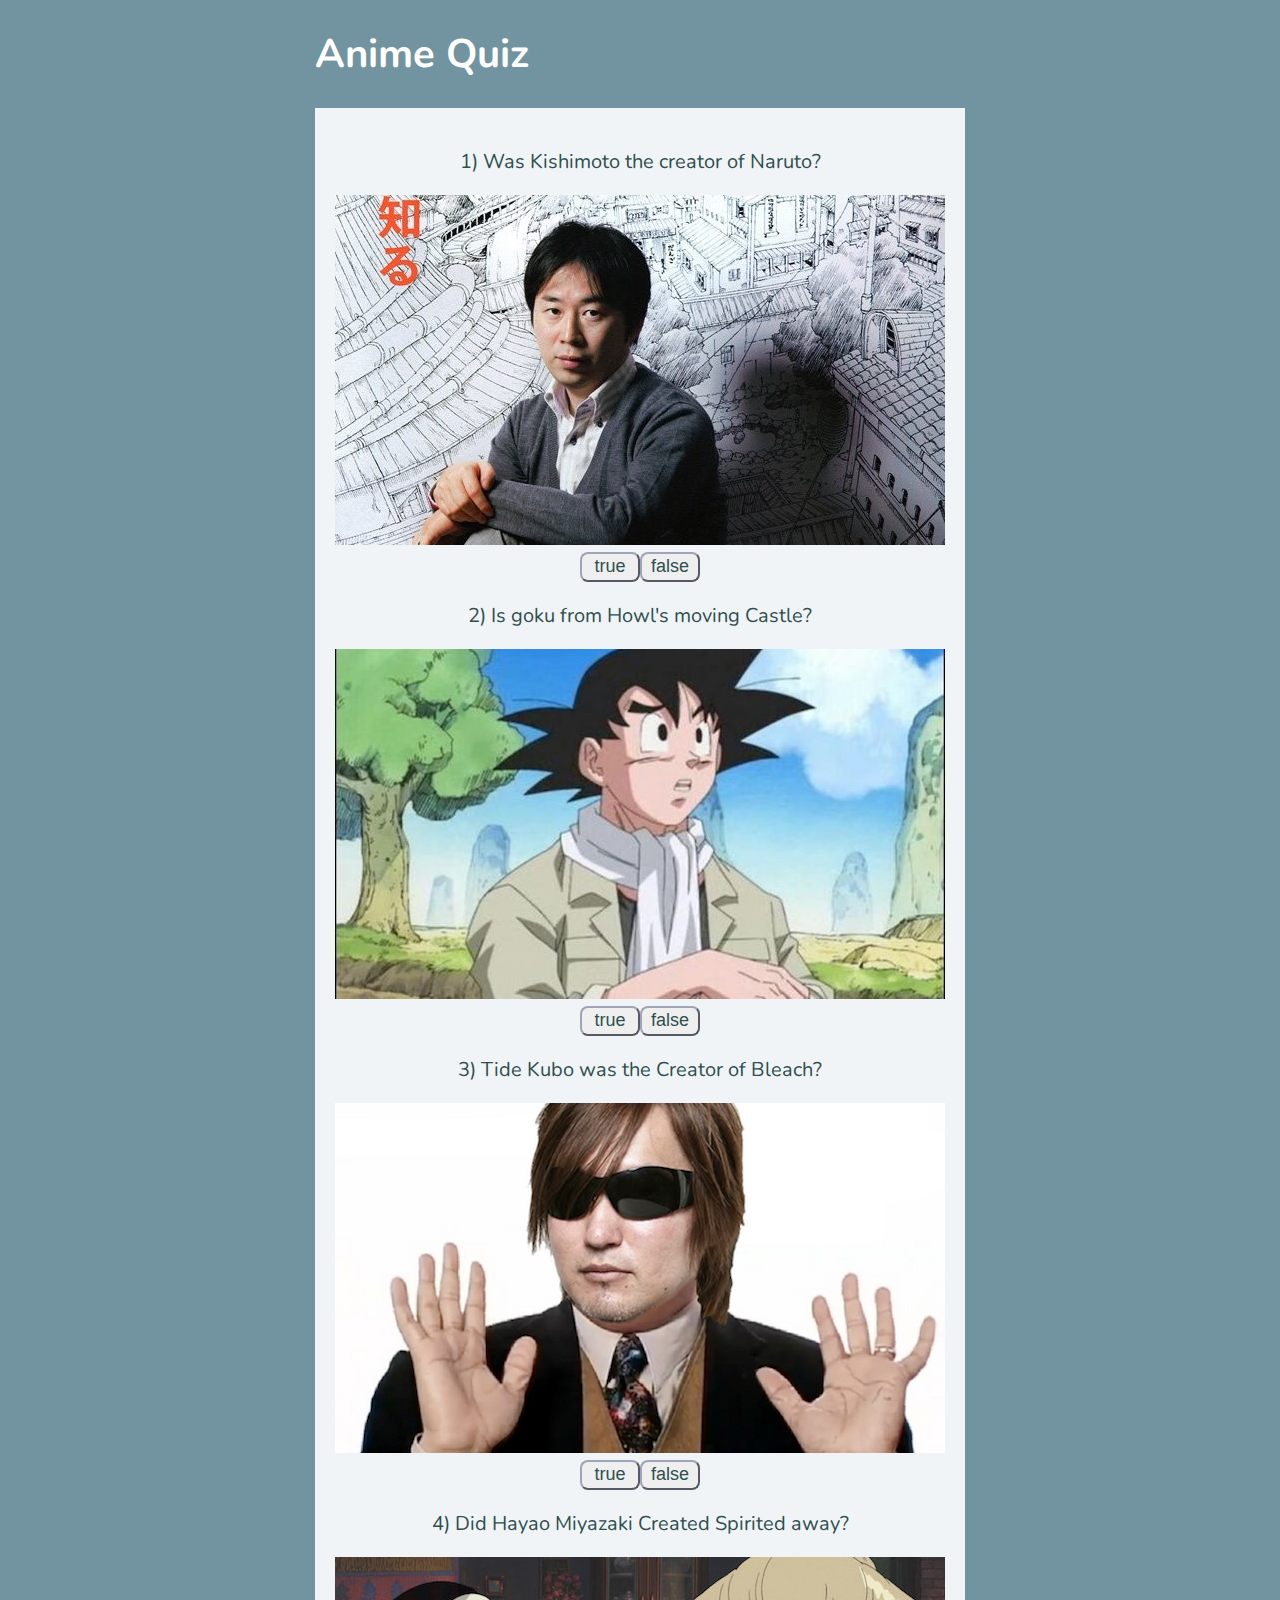
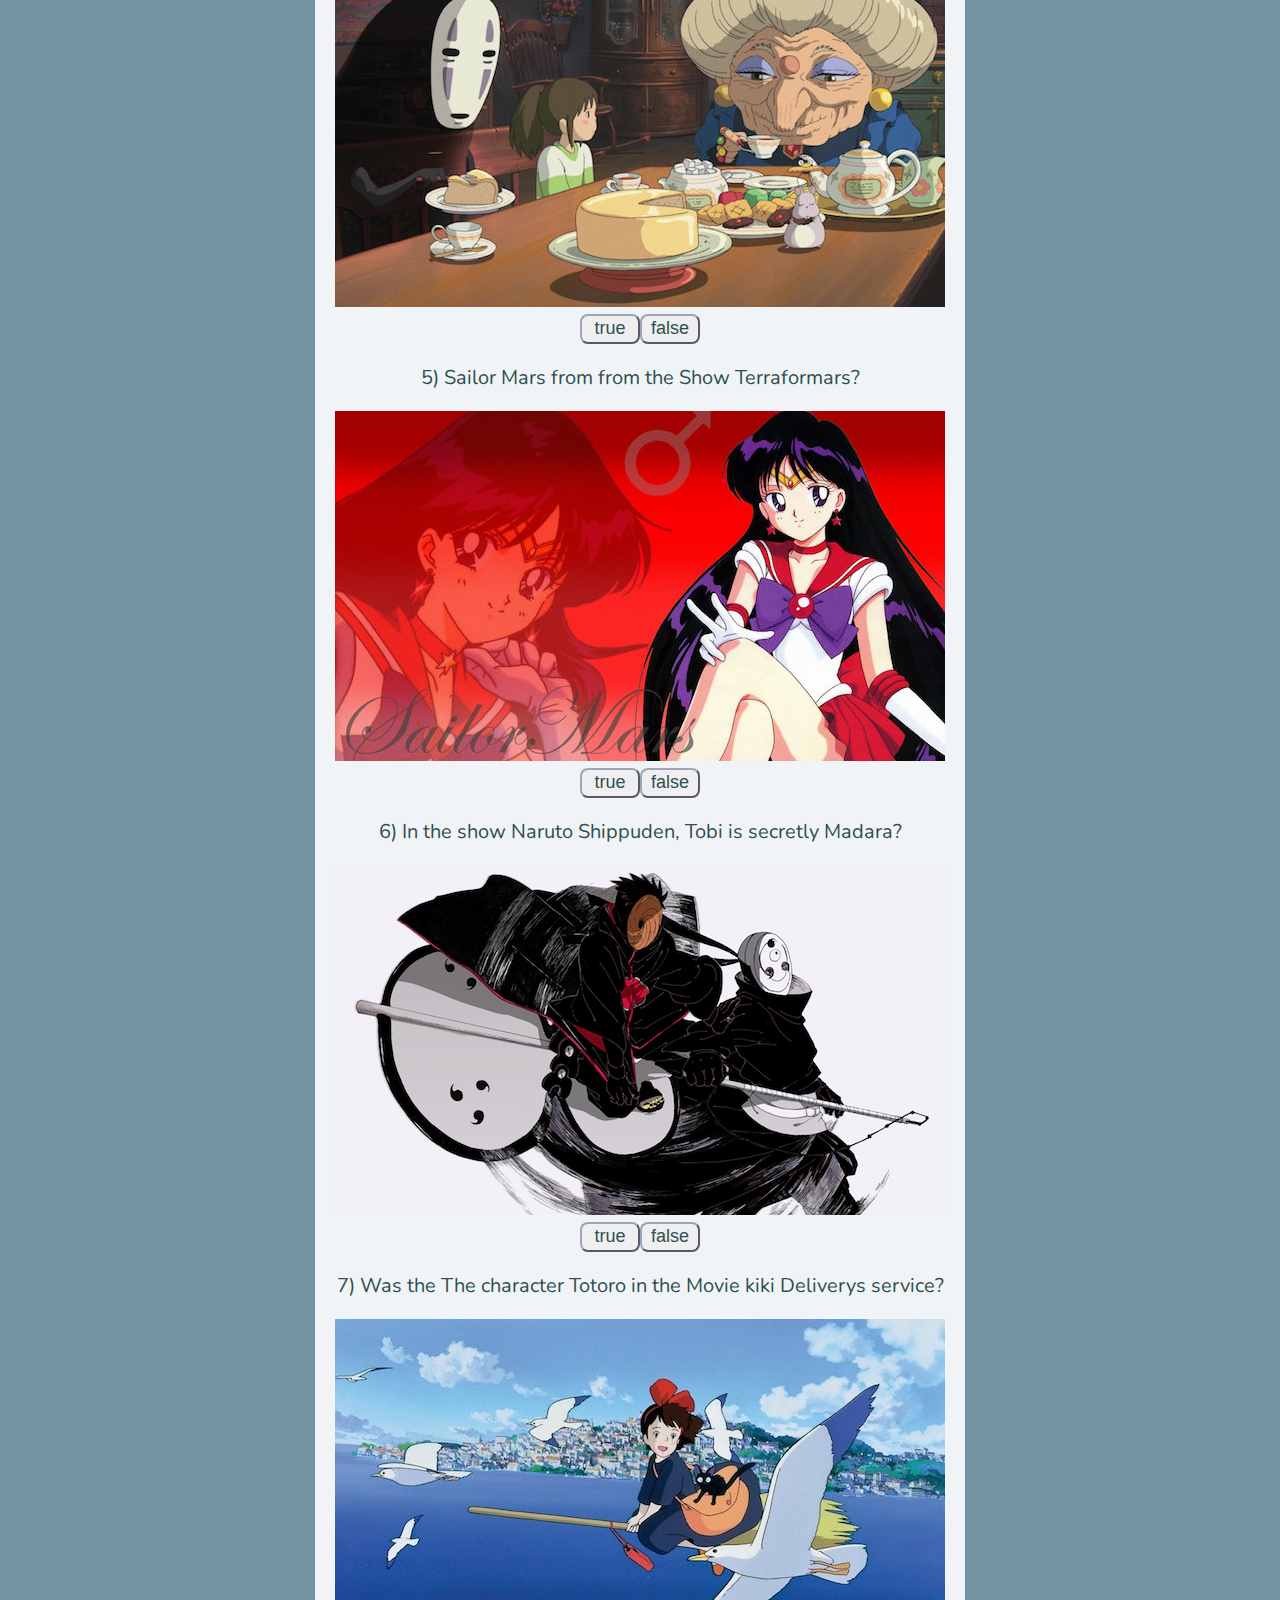
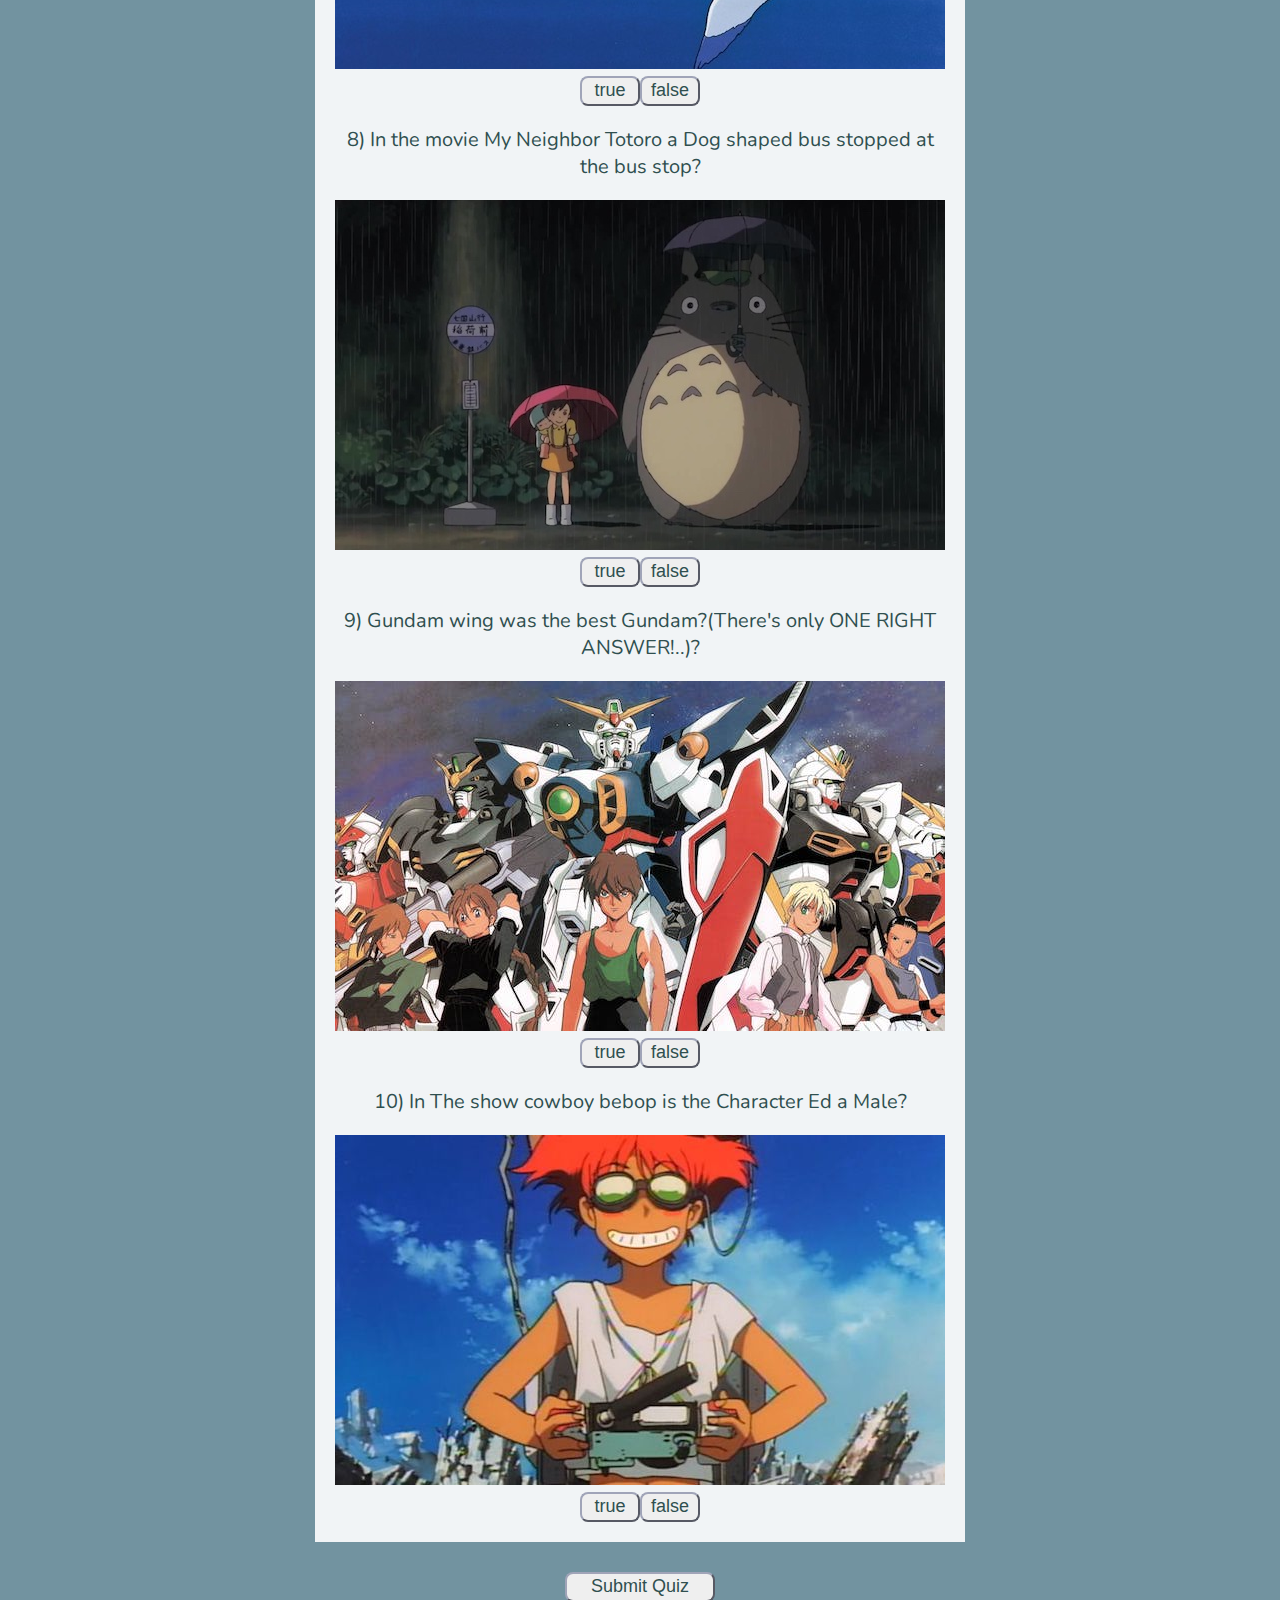
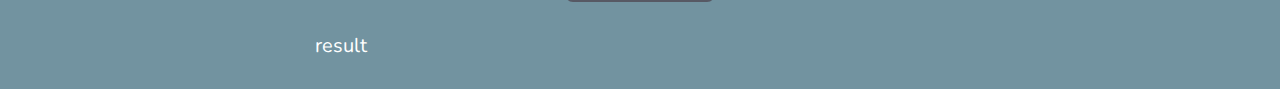
<file: index.html>
<!doctype html>
<html>
<head>
    <title>Anime Quiz</title>
    <link rel="stylesheet" href="css/style.css" type="text/css">
    <meta charset="utf-8">
</head>
<body>
    <div id="quiz">
        <h1>Anime Quiz</h1>
        <div id="container"></div>
    </div>
    <button id="submit">Submit Quiz</button>
    <div id="results"> result</div>
    <script src="app2.js"></script>
</body>
</html>
</file>
<file: css/style.css>
/* import font */
@import url('https://fonts.googleapis.com/css?family=Nunito');
/* general style rules */
body {
    max-width: 650px;
    margin-left: auto;
    margin-right: auto;
    background-color: #7293A0;
    font-size: 20px;
    color: darkslategrey;
    font-family: 'Nunito', sans-serif;
}
/* title text style */
h1 {
    color: white;
}
/* container style */
#container {
    background-color: rgba(255, 255, 255, 0.9);
    text-align: center;
    max-width: 960px;
    margin: 0 auto;
    padding: 20px;
}
/* button style */
button {
    width: 60px;
    height: 30px;
    border-color: #A0A4B8;
    color: darkslategray;
    font-size: 18px;
    border-radius: 8px;
}

button:hover {
    background: #D8DDEF;
    color: darkslategray;
}

#submit {
    width: 150px;
    height: 30px;
    margin: 30px 250px;
    border-color: #A0A4B8;
    color: darkslategrey;
    font-size: 18px;
}
/* result texy style */
#results {
    color: white;
    margin-bottom: 30px;
}
</file>
